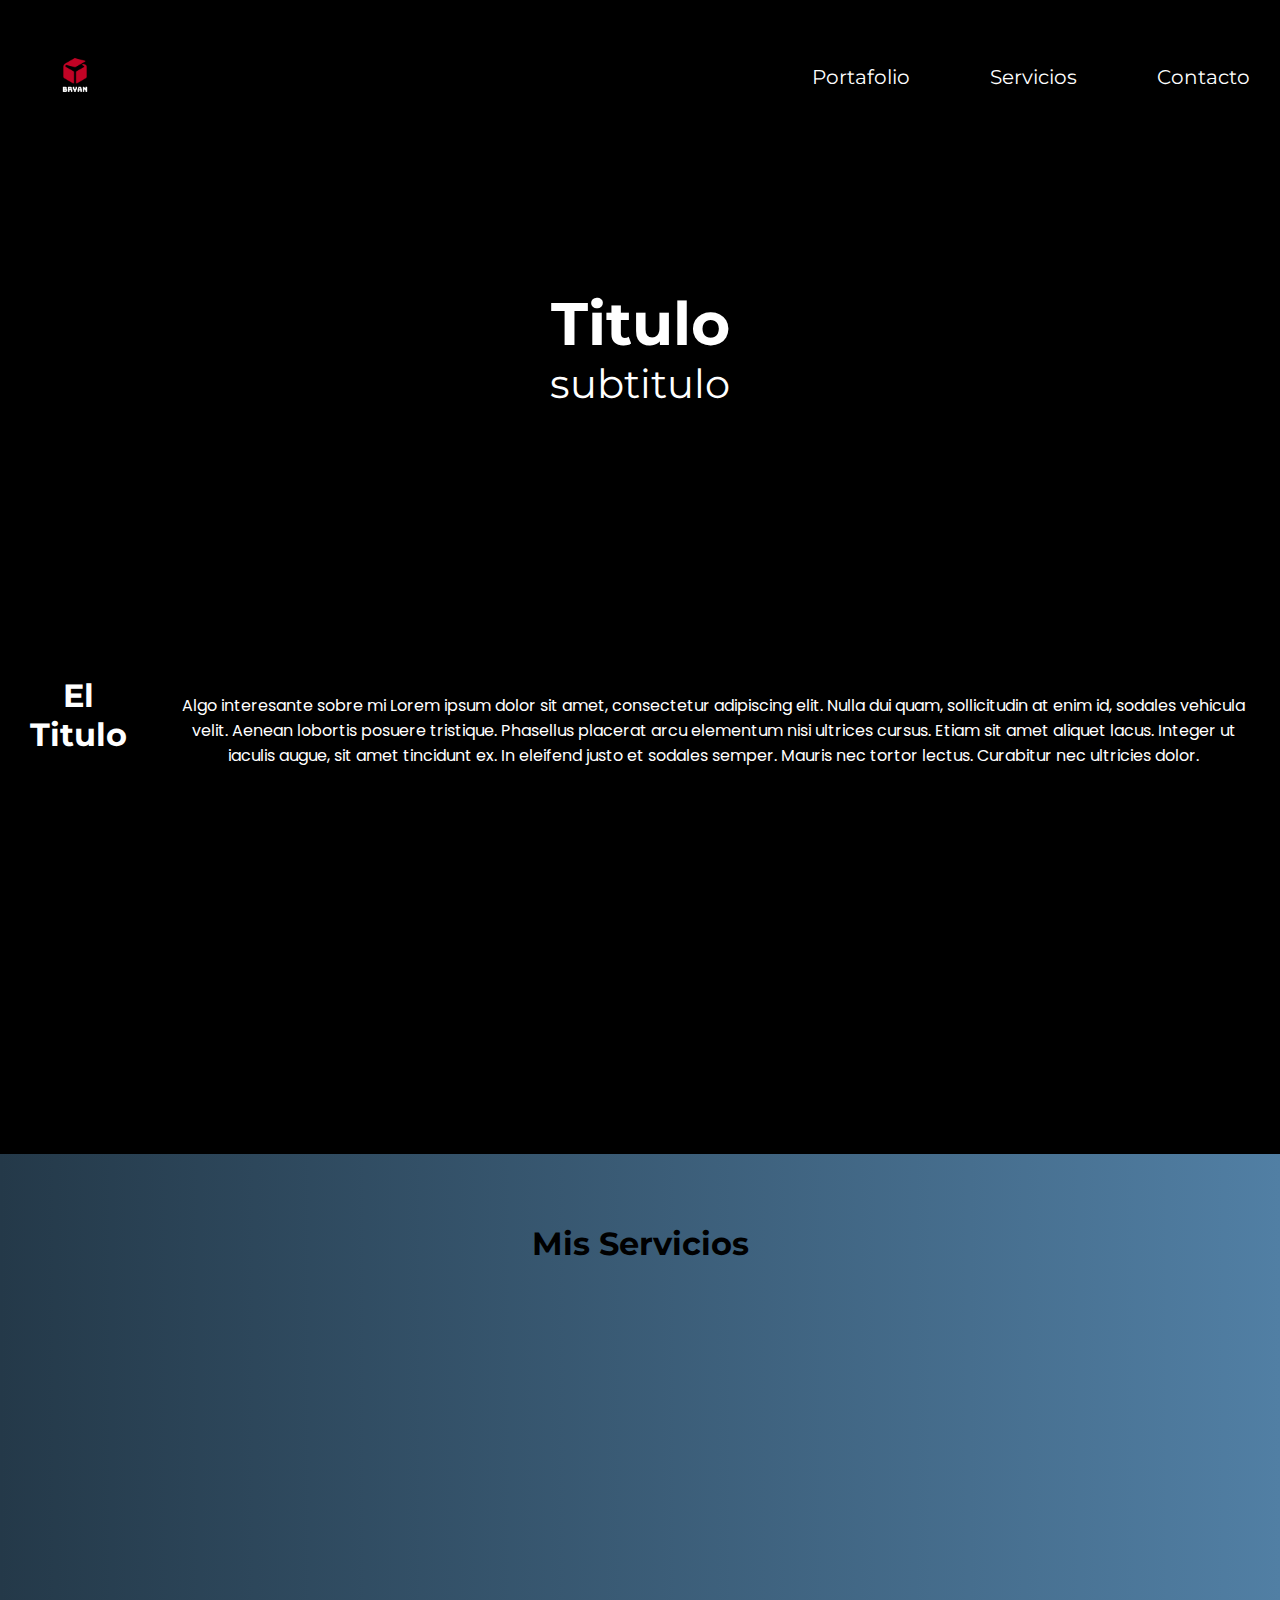
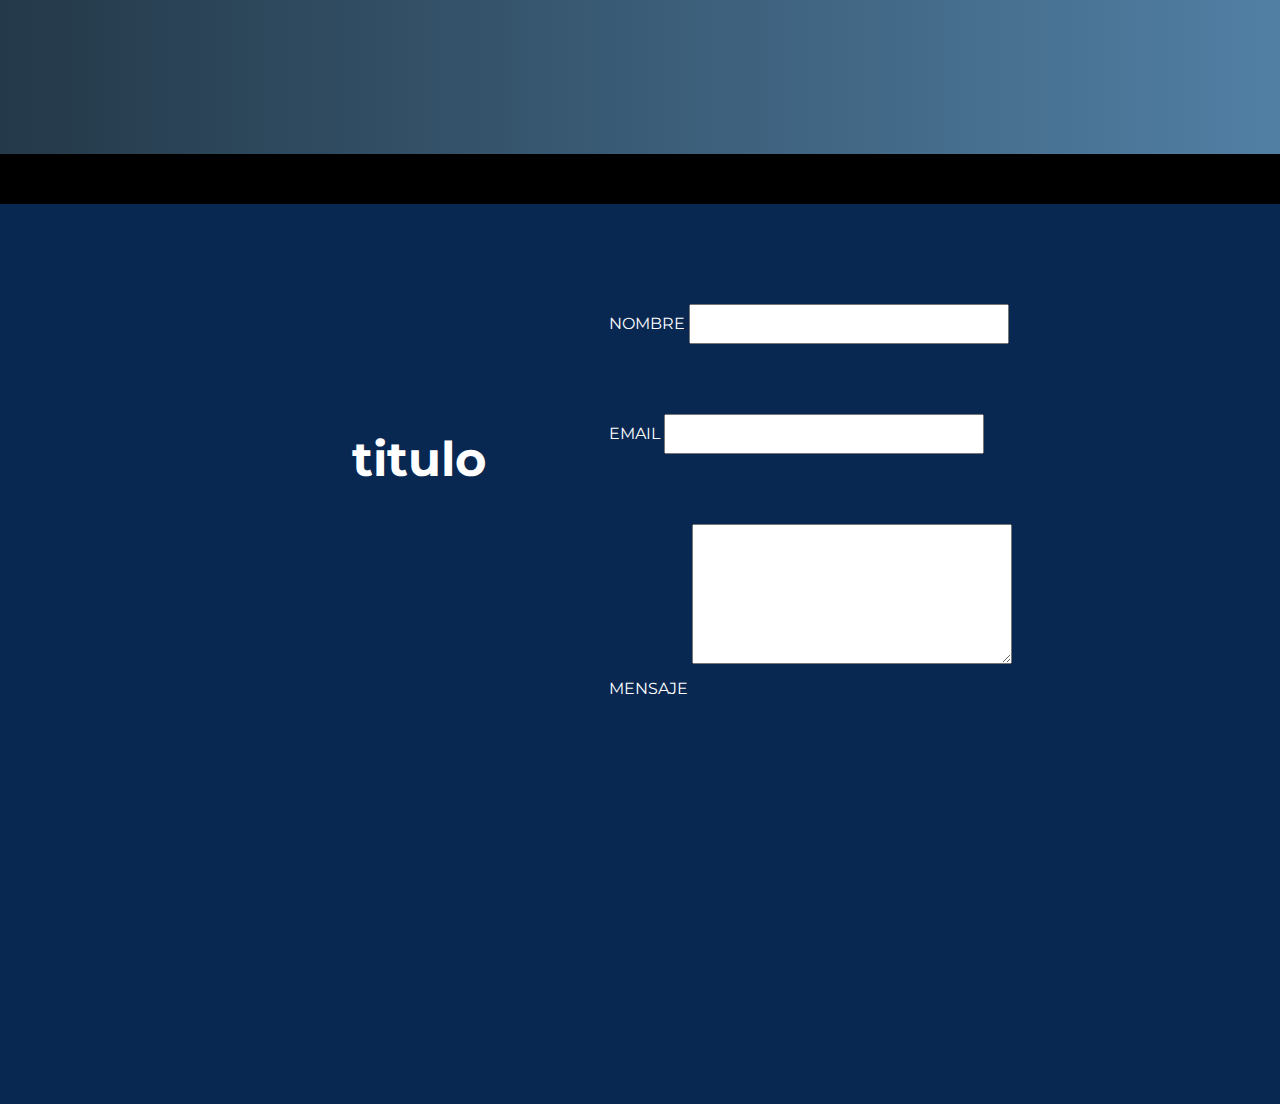
<file: Index.html>
<!DOCTYPE html>
<html lang="en">
  <head>
    <meta charset="UTF-8" />
    <meta http-equiv="X-UA-Compatible" content="IE=edge" />
    <meta name="viewport" content="width=device-width, initial-scale=1.0" />
    <link rel="preconnect" href="https://fonts.googleapis.com" />
    <link rel="preconnect" href="https://fonts.gstatic.com" crossorigin />
    <link
      href="https://fonts.googleapis.com/css2?family=Poppins&display=swap"
      rel="stylesheet"
    />
    <link rel="preconnect" href="https://fonts.googleapis.com" />
    <link rel="preconnect" href="https://fonts.gstatic.com" crossorigin />
    <link
      href="https://fonts.googleapis.com/css2?family=Montserrat:wght@400;700&display=swap"
      rel="stylesheet"
    />

    <!-- CSS -->
    <link rel="stylesheet" href="./componentes/header.css" />
    <link rel="stylesheet" href="./componentes/contacto.css" />
    <link rel="stylesheet" href="./pages/index.css" />
    <link rel="stylesheet" href="./pages/servicios.css" />
    <!-- SCRIPT -->
    <script defer src="./componentes/header.js"></script>
    <script defer src="./pages/bienvenidos.js"></script>
    <script defer src="./pages/presentacion.js"></script>
    <script defer src="./pages/servicios.js"></script>
    <script defer src="./pages/index.js"></script>

    <title>Desafio Modulo 4</title>
  </head>

  <body>
    <section class="bienvenidos">
      <header class="header"></header>

      <div class="bienvenidos__content">
        <h2 class="bienvenidos-titulo">Titulo</h2>
        <p class="bienvenidos-subtitulo">subtitulo</p>
      </div>
    </section>
    <section class="presentacion">
      <div class="presentacion__content">
        <h2 class="presentacion__content-titulo">El Titulo</h2>
        <p class="presentacion__content-parrafo">
          Algo interesante sobre mi Lorem ipsum dolor sit amet, consectetur
          adipiscing elit. Nulla dui quam, sollicitudin at enim id, sodales
          vehicula velit. Aenean lobortis posuere tristique. Phasellus placerat
          arcu elementum nisi ultrices cursus. Etiam sit amet aliquet lacus.
          Integer ut iaculis augue, sit amet tincidunt ex. In eleifend justo et
          sodales semper. Mauris nec tortor lectus. Curabitur nec ultricies
          dolor.
        </p>
      </div>
    </section>

    <section class="servicios">
      <h2 class="servicios__titulo">Mis Servicios</h2>
      <div class="servicios__cards-content"></div>
    </section>

    <template id="servicios__cards-template">
      <div class="servicios__cards">
        <img src="./imagenes/Web-img.png" alt="" class="servicios__cards-img" />
        <h2 class="servicios__cards-titulo">servicios</h2>
        <p class="servicios__cards-parrafo">
          Algo interesante sobre mi Lorem ipsum dolor sit amet, consectetur
          adipiscing elit. Nulla dui quam, sollicitudin at enim id, sodales
          vehicula velit. Aenean lobortis posuere tristique.
        </p>
      </div>
    </template>

    <section class="contacto">
      <div class="contacto__content">
        <h2 class="contacto__content-titulo">titulo</h2>
        <div class="contacto__content-form">
            <label>
              NOMBRE
              <input class="nombre" type="text" />
            </label>

              <label>
                EMAIL
                <input class="email" type="text" />
              </label>
          
                <label>
                  MENSAJE
                  <TExtarea class="texto"></TExtarea>
                </label>
          
          
        </div>
    </section>
  </body>
</html>
</file>
<file: componentes/header.css>
* {
  box-sizing: border-box;
}
body {
  margin: 0%;
  padding: 0%;
  font-family: "Montserrat";
}

/* HEADER  */
.header {
  display: flex;
  justify-content: space-between;
  width: 100%;
  align-items: center;
  padding: 8px;
}
@media (min-width: 500px) {
  .header {
    padding: 30px 30px;
  }
}
.header__icon-logo {
  width: 60px;
  height: 60px;
  border-radius: 50%;
  margin: 10px;
}
@media (min-width: 500px) {
  .header__icon-logo {
    width: 70px;
    height: 70px;
    border-radius: 50%;
  }
}

.header__menu-burger {
  margin-right: 10px;
}
@media (min-width: 500px) {
  .header__menu-burger {
    display: none;
  }
}
.menu-burger__abrir-img {
  background-color: black;
  width: 50px;
  height: 50px;
  border-radius: 50%;
  margin: 10px;
}
.menu-burger__content {
  position: absolute;
  top: 0%;
  right: 0%;
  left: 0%;
  bottom: 0%;
  background-color: rgb(0, 0, 0);
  display: none;
  height: 550px;
  
  background-color:#76081cf3 
  ;
}

.menu-burger__cerrar-img {
  width: 50px;
  height: 50px;
  border-radius: 50%;
  margin: 20px;
  position: absolute;
  top: 1px;
  right: 10px;
  bottom: 0%;
  background-color: black;
  
}

.menu-burger__tex-content {
  color: white;
  font-size: 38px;
  text-align: center;
  line-height: 100px;
  margin-top: 120px;
  font-family: Montserrat;
  font-weight: 700;
}

@media (max-width: 500px) {
  .menu-burger__tex-content {
    display: flex;
    flex-direction: column;
    text-align: center;
  }
}

.header__nav {
  min-width: 400px;
  display: flex;
  justify-content: space-around;
  color: white;
  margin-right: 40px;
  font-size: 20px;
}
@media (min-width: 800px) {
  .header__nav {
    font-size: 20px;
    gap: 80px;

    margin: 0px;
  }
}
a {
  text-decoration: none;
  color: white;
}
a:visited {
  background-color: white;
}

@media (max-width: 500px) {
  .header__nav {
    display: none;
  }
}
</file>
<file: componentes/contacto.css>
* {
  box-sizing: border-box;
  margin: 0%;
  padding: 0%;
}

.contacto {
  min-width: 360px;
  min-height: 900px;
  color: white;
  background-color: #082852;
}
@media screen and (max-width: 900px) {
  .contacto {
    background-color: #750e21;
  }
}

.contacto__content {
  padding: 50px 2px;
  gap: 40px;
  display: flex;
  flex-direction: column;
  justify-content: center;
  align-items: center;
}

@media screen and (min-width: 900px) {
  .contacto__content {
    padding: 100px 20px;
    margin-top: 50px;
    display: grid;
    grid-template-columns: auto auto;
  }
}
.contacto__div {
  width: 320px;
  height: 40px;
  margin-bottom: 100px;
}

.contacto__content-titulo {
  color: #ffffff;
  width: 300px;
  font-size: 32px;
  text-align: center;
  font-family: Montserrat;
  font-weight: 700;
  margin-bottom: 50px;
}
@media screen and (min-width: 900px) {
  .contacto__content-titulo {
    font-weight: 700;
    font-size: 48px;
    margin-top: -35px;
  }
}

@media screen and (max-width: 360px) {
  .contacto__content-titulo {
    border: solid 1px;
    background-color: rgba(0, 0, 0, 0.841);
  }
}

.contacto__content-form {
  flex-direction: column;
  display: grid;
  gap: 40px;
}

.nombre,
.email {
  width: 320px;
  height: 40px;
  margin-bottom: 30px;
}
.texto {
  width: 320px;
  height: 140px;
  margin-bottom: 30px;
}
.submit {
  font-family: Poppins;
  font-weight: 700;
  font-size: 16px;
  border: none;
  background-color: #2c2c2c;
  color: white;
  height: 40px;
  width: 320px;
  margin-top: 20px;
}
</file>
<file: pages/index.css>
* {
  box-sizing: border-box;
  margin: 0%;
  padding: 0%;
}
/* BIENVENIDOS */
.bienvenidos {
  min-height: 616px;
  min-width: 360px;
  background-image: linear-gradient(
      0deg,
      rgba(0, 0, 0, 0.5),
      rgba(0, 0, 0, 0.5)
    ),
    url("https://images.unsplash.com/photo-1605379399843-5870eea9b74e?ixlib=rb-1.2.1&ixid=MnwxMjA3fDB8MHxwaG90by1wYWdlfHx8fGVufDB8fHx8&auto=format&fit=crop&w=1498&q=80");
  background-position: center;
  background-size: cover;
  background-position: center;
  background-attachment: fixed;
}

.bienvenidos__content {
  flex-direction: column;
  text-align: center;
  color: white;
  margin-top: 150px;
  line-height: 40px;
}
.bienvenidos-titulo {
  font-size: 38px;
  font-family: Montserrat;
  font-weight: 700;
}
@media (min-width: 370px) {
  .bienvenidos-titulo {
    font-size: 60px;
  }
}

.bienvenidos-subtitulo {
  font-size: 25px;
  font-family: Montserrat;
  font-weight: 700;
}
@media (min-width: 370px) {
  .bienvenidos-subtitulo {
    margin-top: 20px;
    font-size: 40px;
    font-weight: 400;
  }
}
/* PRESENTACION  */
.presentacion {
  background-color: black;
  color: white;
  padding: 30px 30px;
  height: 538px;
}

@media (min-width: 360px) {
  .presentacion__content {
    display: flex;
    gap: 50px;
    align-items: center;
  }
}

.presentacion__content-titulo {
  font-family: Montserrat;
  font-weight: 700;
  margin: 30px 0px;
  text-align: center;
  font-size: 32px;
}

@media screen and (min-width: 360px) {
  .presentacion__content-titulo {
    margin-bottom: 5%;
  }
}

.presentacion__content-imagen {
  max-width: 400px;
  max-height: 250px;
  margin-top: 100px;
  margin-left: 30px;
}

@media screen and (max-width: 800px) {
  .presentacion__content-imagen {
    display: none;
  }
}

.presentacion__content-parrafo {
  font-family: "Poppins";
  font-size: 16px;
  text-align: center;
}

/* SERVICIOS */

.servicios {
  padding: 20px;
  background-color: white;
}

.servicios__titulo {
  display: flex;
  flex-direction: column;
  align-items: center;
  font-size: 32px;
  font-family: Montserrat;
  font-weight: 700;
  text-align: center;
  margin: 50px 20px;
}

@media screen and (max-width: 800px) {
  .servicios__cards-content {
    display: flex;
    flex-direction: column;
  }
}

@media screen and (min-width: 900px) {
  .servicios__cards-content {
    display: flex;
    justify-content: space-between;
  }
}

.servicios__cards {
  min-width: 250px;
  display: flex;
  flex-direction: column;
  align-items: center;
}
@media screen and (min-width: 800px) {
  .servicios__cards {
    padding: 20px;
  }
}

.servicios__cards-img {
  width: 150px;
  height: 150px;
  display: flex;
  flex-direction: column;
  align-items: center;
}
@media screen and (min-width: 800px) {
  .servicios__cards-img {
    padding: 20px;
    width: 200px;
    height: 200px;
  }
}

.servicios__cards-titulo {
  text-align: center;
  font-family: Poppins;
  font-weight: 700;
  margin: 10px 0px;
}
.servicios__cards-parrafo {
  text-align: center;
  font-size: 16px;
  font-family: Poppins;
  font-weight: 400;
  min-width: 317px;
  min-height: 230px;
  padding: 10px;
}
/* CONTACTO  */
#contacto {
  width: 100%;
  display: flex;
  flex-direction: column;
  align-items: center;
  gap: 20px;
  background-color: #750e21;
  min-height: 660px;
}
#contactoTitulo {
  visibility: hidden;
}

#contactoTitulo::before {
  content: "Escribime";
  visibility: visible;
  position: absolute;
}
</file>
<file: pages/servicios.css>
* {
  box-sizing: border-box;
  margin: 0%;
  padding: 0%;
}

body {
  background-color: black;
}

@media screen and (min-width: 800px) {
  .servicios {
    height: 600px;
    background-image: linear-gradient(to right, #243949 0%, #517fa4 100%);
  }
}

@media screen and (min-width: 800px) {
  .servicios-cards__container {
    display: grid;
    grid-template-columns: auto auto auto;
    margin-left: 40px;
  }
}

.servicios-page {
  color: white;
  padding: 20px;
}
.servicios-titulo {
  font-size: 32px;
  font-family: Montserrat;
  font-weight: 700;
  text-align: center;
  margin: 20px 20px;
  margin-bottom: 70px;
  color: white;
}

@media screen and (min-width: 800px) {
  .servicios-titulo {
    color: white;
    display: flex;
    margin-top: 200px;
    margin-left: 100px;
    font-size: 48px;
    font-weight: 700;
  }
}
@media screen and (max-width: 360px) {
  .servicios-titulo {
    background-color: hsl(349, 96%, 21%);
    border: solid 1px;
  }
}


.servicios-page__cards {
  display: flex;
  flex-direction: column;
  align-items: center;
  min-width: 230px;
  margin-bottom: 70px;
}
@media screen and (min-width: 1000px) {
  .servicios-page__cards {
    background-color: #77777738;
    margin: 50px 0px;
    margin-right: 40px;
    border-radius: 20px;
    height: 500px;
  }
}

.servicios-cards__img {
  width: 250px;
  height: 250px;
  
}

.servicios-cards__titulo {
  text-align: center;
  font-family: Poppins;
  font-weight: 700;
}
.servicios-cards__parrafo {
  text-align: center;
  font-size: 16px;
  font-family: Poppins;
  font-weight: 400;
  width: 300px;
  height: 100px;
  padding: 5px;
}
</file>
